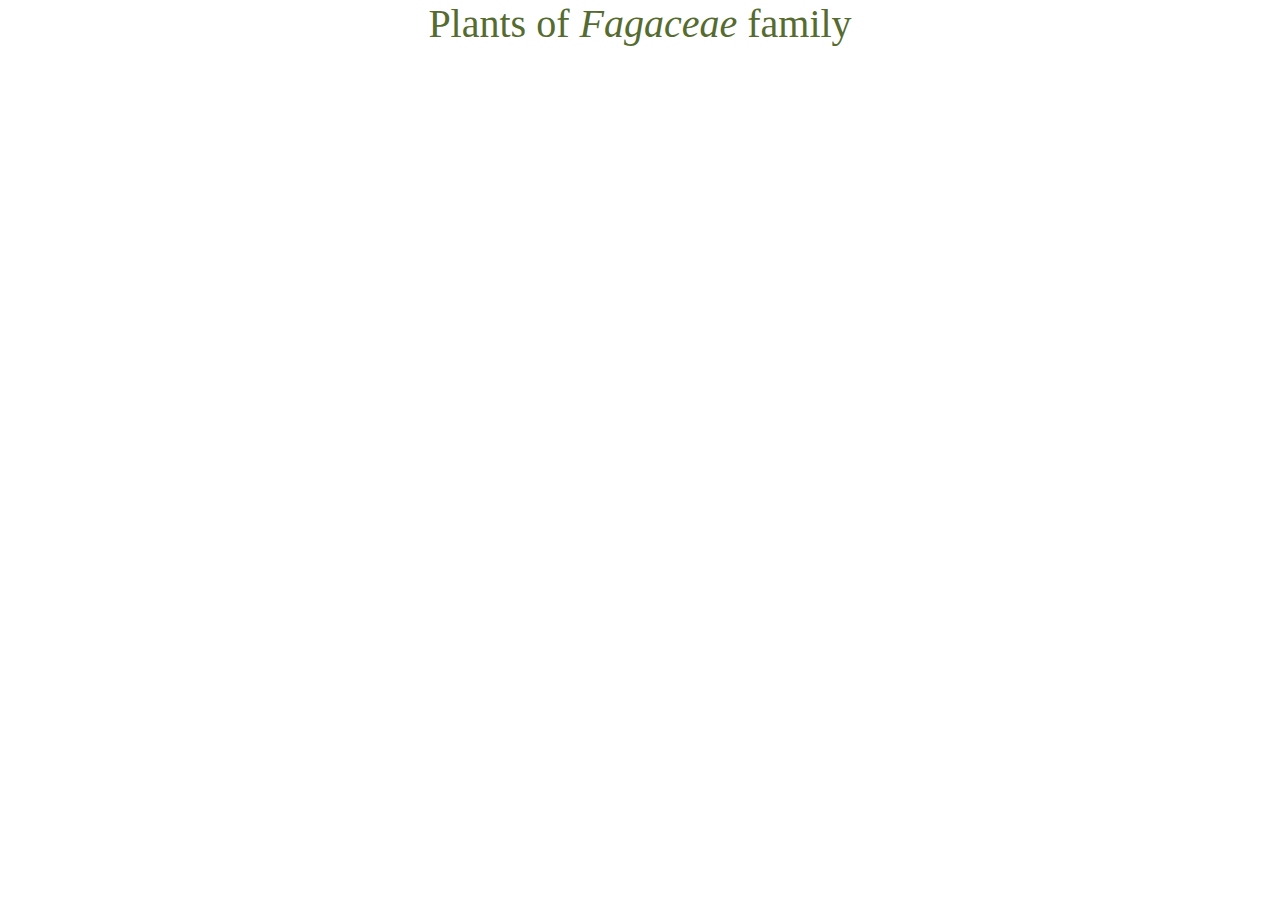
<file: index.html>
<!DOCTYPE html>

<html lang="en">

  <head>
    <title>CS1300 JavaScript Studio</title>
    <link rel="stylesheet" href="styles.css" />
    <link rel="stylesheet" href="https://maxcdn.bootstrapcdn.com/bootstrap/4.0.0/css/bootstrap.min.css"
      integrity="sha384-Gn5384xqQ1aoWXA+058RXPxPg6fy4IWvTNh0E263XmFcJlSAwiGgFAW/dAiS6JXm" crossorigin="anonymous">
  </head>

  <body>
    <!-- TODO: ADD HTML FOR WHATEVER YOU WANT TO SHOW ON THE PAGE!  -->
    <div class="container-fluid">
      <div class="text-center header">
        <h1>Plants of <i>Fagaceae</i> family</h1>
      </div>
    
      <div class="row">
        <div class="d-flex col gallery">

          <!-- <div class="p-4 item">
            <img class="img-fluid img-thumbnail" src="" alt="">
            <h6></h6>
            <h6></h6>
          </div> -->
    
        </div>
      </div>
    
    </div>
  </body>
  <script src="app.js"></script>

</html>
</file>
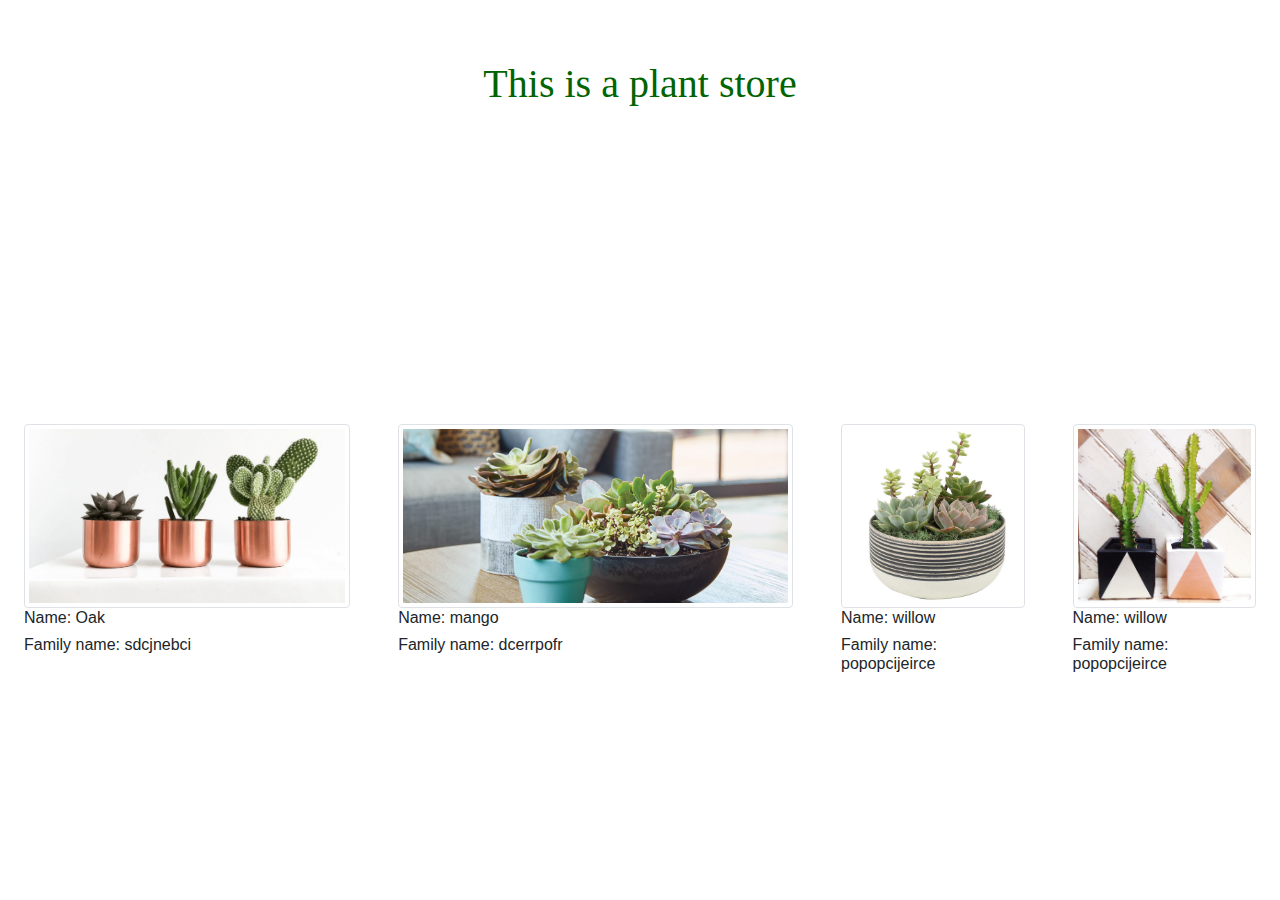
<file: home.html>
<!doctype html>

<html>
  <head>
    <title>Plant store</title>
    <link rel="stylesheet" href="index.css">
    <!-- TODO: add additional links here! e.g. fonts, icons, more stylesheets, etc. -->
    <meta content="width=device-width, initial-scale=1" name="viewport" />
    <link rel="stylesheet" href="https://maxcdn.bootstrapcdn.com/bootstrap/4.0.0/css/bootstrap.min.css"
      integrity="sha384-Gn5384xqQ1aoWXA+058RXPxPg6fy4IWvTNh0E263XmFcJlSAwiGgFAW/dAiS6JXm" crossorigin="anonymous">
  </head>

  <body>
    <!-- TODO: put your HTML code here! -->
    <div class="container-fluid">
      <div class="text-center header">
        <h1>This is a plant store</h1>
      </div>

      <div class="row">
        <div class="mx-auto d-flex flex-row gallery">
          <div class="p-4 item" >
            <img class="img-fluid img-thumbnail" src="images/coppercombo.png" alt="img1">
            <h6>Name: Oak</h6>
            <h6>Family name: sdcjnebci</h6>
          </div>

          <div class="p-4 item">
            <img class="img-fluid img-thumbnail" src="images/garden-combo.jpg" alt="img1">
            <h6>Name: mango</h6>
            <h6>Family name: dcerrpofr</h6>
          </div>

          <div class="p-4 item">
            <img class="img-fluid img-thumbnail" src="images/garden.jpg" alt="img1">
            <h6>Name: willow</h6>
            <h6>Family name: popopcijeirce</h6>
          </div>

          <div class="p-4 item">
            <img class="img-fluid img-thumbnail" src="images/geoprickly.jpg" alt="img1">
            <h6>Name: willow</h6>
            <h6>Family name: popopcijeirce</h6>
          </div>
 
        </div>
      </div>

    </div>

  </body>
</html>
</file>
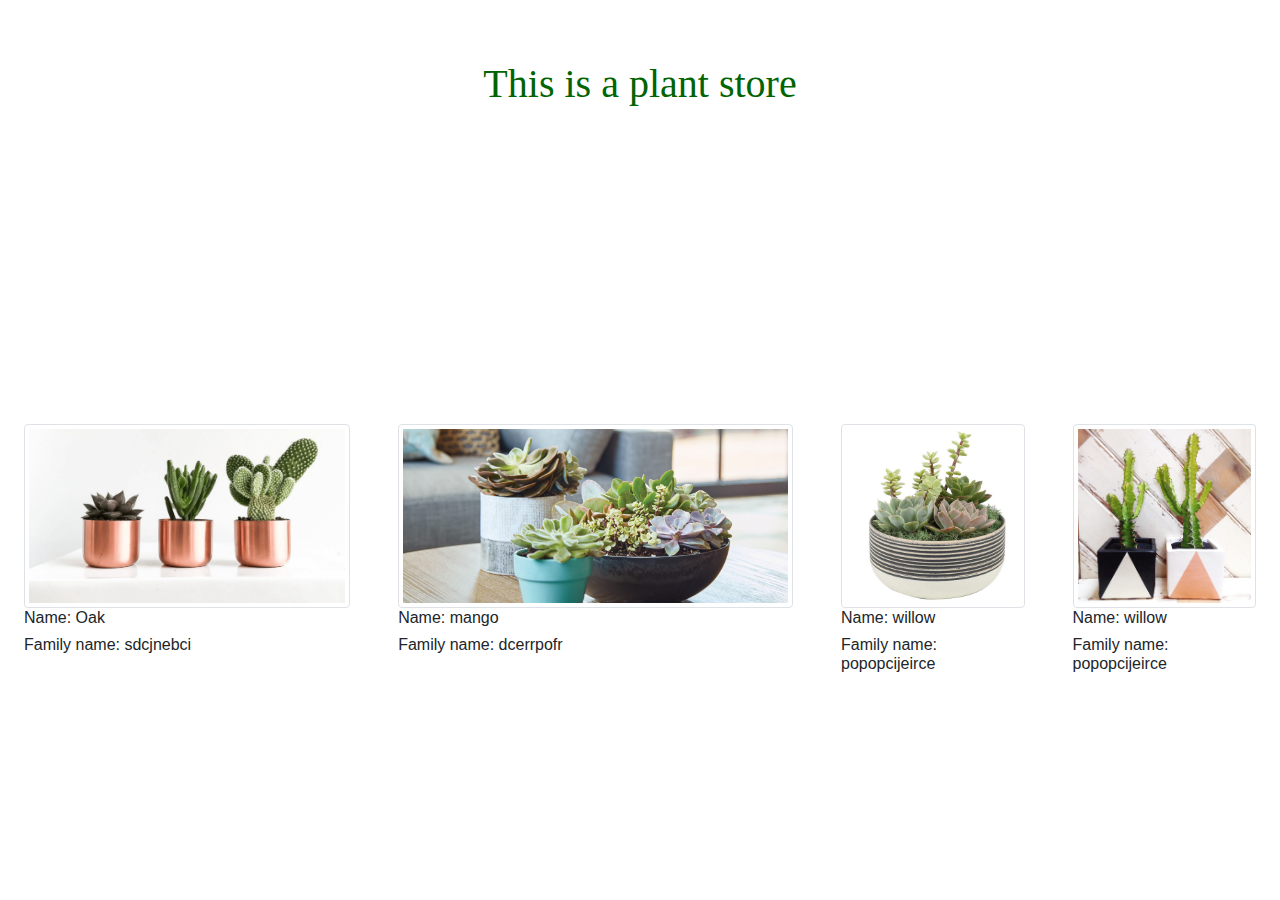
<file: test/home copy.html>
<!doctype html>

<html>
  <head>
    <title>Plant store</title>
    <link rel="stylesheet" href="index.css">
    <!-- TODO: add additional links here! e.g. fonts, icons, more stylesheets, etc. -->
    <meta content="width=device-width, initial-scale=1" name="viewport" />
    <link rel="stylesheet" href="https://maxcdn.bootstrapcdn.com/bootstrap/4.0.0/css/bootstrap.min.css"
      integrity="sha384-Gn5384xqQ1aoWXA+058RXPxPg6fy4IWvTNh0E263XmFcJlSAwiGgFAW/dAiS6JXm" crossorigin="anonymous">
  </head>

  <body>
    <!-- TODO: put your HTML code here! -->
    <div class="container-fluid">
      <div class="text-center header">
        <h1>This is a plant store</h1>
      </div>

      <div class="row">
        <div class="mx-auto d-flex flex-row gallery">
          <div class="p-4 item" >
            <img class="img-fluid img-thumbnail" src="images/coppercombo.png" alt="img1">
            <h6>Name: Oak</h6>
            <h6>Family name: sdcjnebci</h6>
          </div>

          <div class="p-4 item">
            <img class="img-fluid img-thumbnail" src="images/garden-combo.jpg" alt="img1">
            <h6>Name: mango</h6>
            <h6>Family name: dcerrpofr</h6>
          </div>

          <div class="p-4 item">
            <img class="img-fluid img-thumbnail" src="images/garden.jpg" alt="img1">
            <h6>Name: willow</h6>
            <h6>Family name: popopcijeirce</h6>
          </div>

          <div class="p-4 item">
            <img class="img-fluid img-thumbnail" src="images/geoprickly.jpg" alt="img1">
            <h6>Name: willow</h6>
            <h6>Family name: popopcijeirce</h6>
          </div>
 
        </div>
      </div>

    </div>

    <script src="dom.js"></script>

  </body>
</html>
</file>
<file: styles.css>
body{
    margin-top: 0;
}

img{
    max-height: 600px;
    max-width: 400px;
    
}

.header {
    font-family: 'Times New Roman', Times, serif;
    color: darkolivegreen;
}
</file>
<file: index.css>
/* Put your style information here! */

body{
    margin: 0px;
}

img{
    max-width: 400px;
    max-height: 200px;
}

.header{
    height: 300px;
    margin: 50px;
    padding: 10px;
    font-family: cursive;
    color: darkgreen;
}

.items{
    margin: 20px;
}
</file>
<file: test/index.css>
/* Put your style information here! */

body{
    margin: 0px;
}

img{
    max-width: 400px;
    max-height: 200px;
}

.header{
    height: 300px;
    margin: 50px;
    padding: 10px;
    font-family: cursive;
    color: darkgreen;
}

.items{
    margin: 20px;
}
</file>
